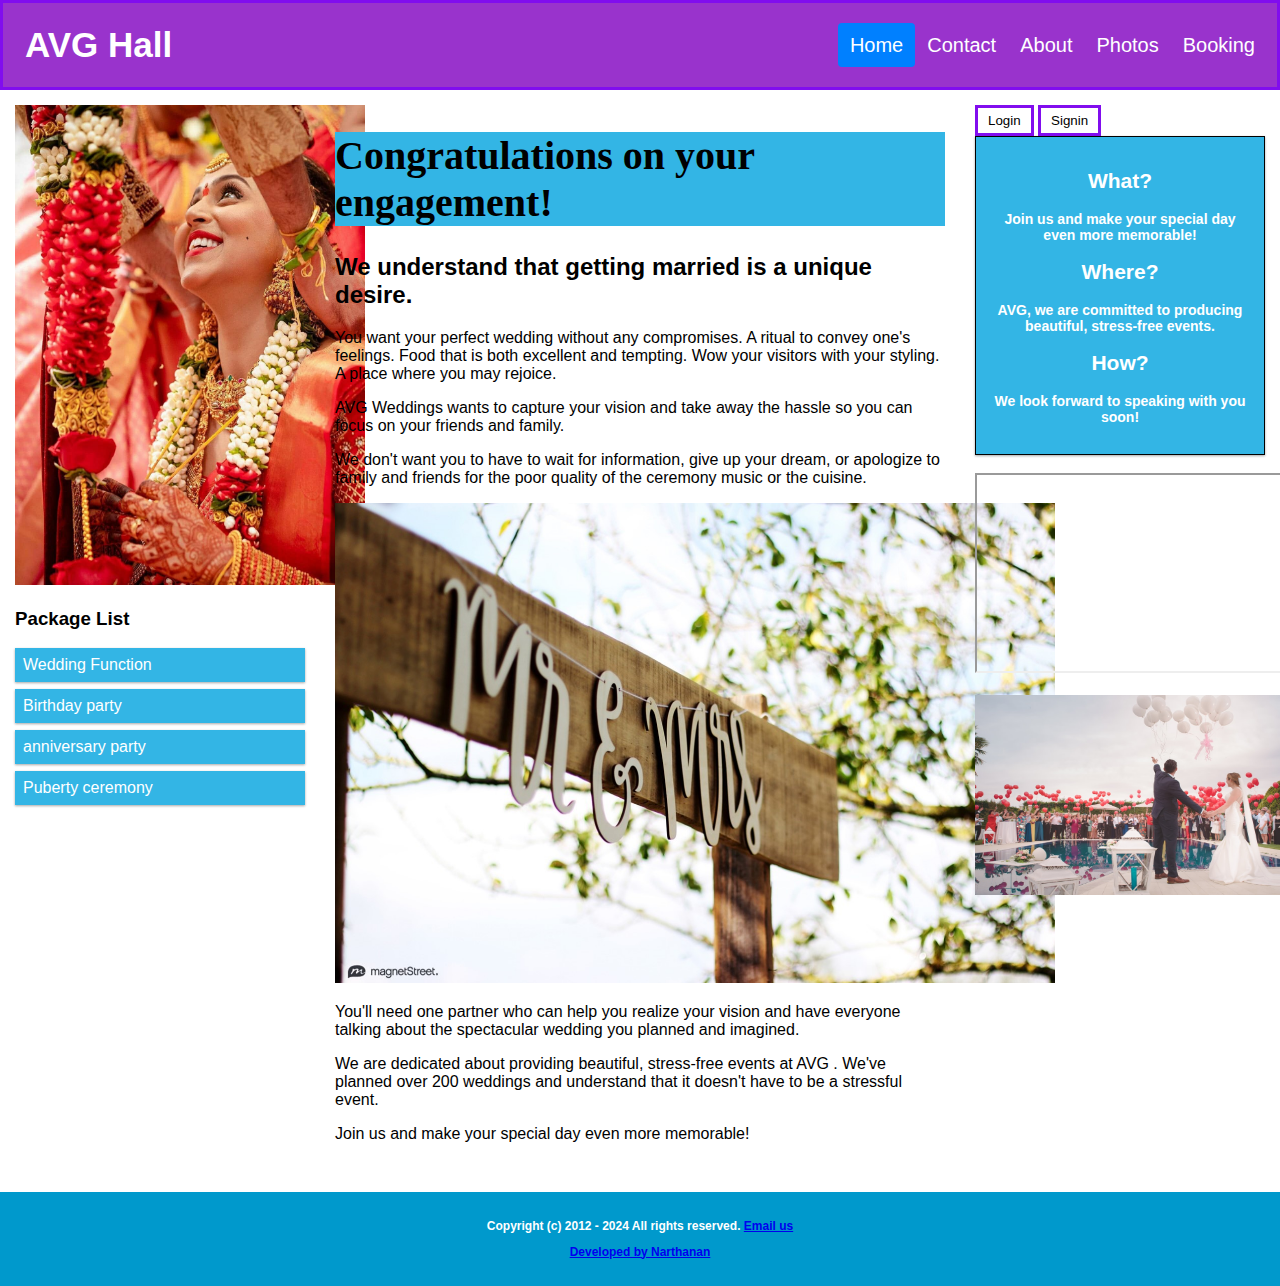
<file: Index.html>
<!DOCTYPE html>
<html>
<head>
<meta name="viewport" content="width=device-width, initial-scale=1.0">
<link rel="stylesheet" type="text/css" href="CSS/index.css"/>
<style>
* {
  box-sizing: border-box;
}

.row::after {
  content: "";
  clear: both;
  display: table;
}

[class*="col-"] {
  float: left;
  padding: 15px;
}

html {
  font-family: "Lucida Sans", sans-serif;
}

.menu ul {
  list-style-type: none;
  margin: 0;
  padding: 0;
}

.menu li {
  padding: 8px;
  margin-bottom: 7px;
  background-color: #33b5e5;
  color: #ffffff;
  box-shadow: 0 1px 3px rgba(0,0,0,0.12), 0 1px 2px rgba(0,0,0,0.24);
}

.menu li:hover {
  background-color: #0099cc;
}

.aside {
  background-color: #33b5e5;
  padding: 15px;
  color: #ffffff;
  text-align: center;
  font-size: 14px;
  box-shadow: 0 1px 3px rgba(0,0,0,0.12), 0 1px 2px rgba(0,0,0,0.24);
  border: 1px solid black;
}

.footer {
  background-color: #0099cc;
  color: #ffffff;
  text-align: center;
  font-size: 12px;
  padding: 15px;
}

/* For mobile phones: */
[class*="col-"] {
  width: 100%;
}

@media only screen and (min-width: 600px) {
  /* For tablets: */
  .col-s-1 {width: 8.33%;}
  .col-s-2 {width: 16.66%;}
  .col-s-3 {width: 25%;}
  .col-s-4 {width: 33.33%;}
  .col-s-5 {width: 41.66%;}
  .col-s-6 {width: 50%;}
  .col-s-7 {width: 58.33%;}
  .col-s-8 {width: 66.66%;}
  .col-s-9 {width: 75%;}
  .col-s-10 {width: 83.33%;}
  .col-s-11 {width: 91.66%;}
  .col-s-12 {width: 100%;}
}

@media only screen and (min-width: 768px) {
  /* For desktop: */
  .col-1 {width: 8.33%;}
  .col-2 {width: 16.66%;}
  .col-3 {width: 25%;}
  .col-4 {width: 33.33%;}
  .col-5 {width: 41.66%;}
  .col-6 {width: 50%;}
  .col-7 {width: 58.33%;}
  .col-8 {width: 66.66%;}
  .col-9 {width: 75%;}
  .col-10 {width: 83.33%;}
  .col-11 {width: 91.66%;}
  .col-12 {width: 100%;}
}

* {box-sizing: border-box;}

body { 
  margin: 0;
  font-family: Arial, Helvetica, sans-serif;
}

.header {
  overflow: hidden;
  background-color: #9933cc;
  padding: 20px 10px;
  border: 3px solid #810dee;
}

.header a {
  float: left;
  color: #ffffff;
  text-align: center;
  padding: 12px;
  text-decoration: none;
  font-size: 20px; 
  line-height: 20px;
  border-radius: 4px;
}

.header a.logo {
  font-size: 35px;
  font-weight: bolder;
}

.header a:hover {
  background-color: #ddd;
  color: black;
}

.header a.active {
  background-color: rgb(0, 128, 255);
  color: white;
  
}

.header-right {
  float: right;
}

@media screen and (max-width: 500px) {
  .header a {
    float: none;
    display: block;
    text-align: left;
  }
  
  .header-right {
    float: none;
  }

.container {
  position: relative;
  width: 100%;
  overflow: hidden;
  padding-top: 56.25%; /* 16:9 Aspect Ratio */
}

.responsive-iframe {
  position: absolute;
  top: 0;
  left: 0;
  bottom: 0;
  right: 0;
  width: 100%;
  height: 100%;
  border: none;
}

img {
  width: 100%;
  height: auto;
}



}

</style>
</head>
<body>

<div class="header">
  <a href="Index.html" class="logo">AVG Hall</a>
  <div class="header-right">
    <a class="active" href="Index.html">Home</a>
    <a href="Contactus.html">Contact</a>
    <a href="About.html">About</a>
    <a href="Photos.html">Photos</a>
    <a href="Booking.html">Booking</a>
    <!-- <a href="Login.html" class="button button1" >Login</a>
    <a href="Sign in page.html" class="button button1" >Sign-in</a> -->
  </div>
</div>

<div class="row">
  <div class="col-3 col-s-3 menu">
    <img src="Images/Main page/2.jpg" width="350px" height="480px">
    <ul>
      <h3>Package List </h3>
      <li>Wedding Function</li>
      <li>Birthday party</li>
      <li>anniversary party</li>
      <li>Puberty ceremony</li>
    </ul>
  </div>

  <div class="col-6 col-s-9">
    <h1> Congratulations on your engagement! </h1>
     <h2> We understand that getting married is a unique desire. </h2>

    <p>You want your perfect wedding without any compromises. A ritual to convey one's feelings. 
      Food that is both excellent and tempting. Wow your visitors with your styling. A place where you may rejoice.</p>
     <p> AVG  Weddings wants to capture your vision and take away the hassle so you can focus on your friends and family.</p>
      <p>We don't want you to have to wait for information, give up your dream, 
      or apologize to family and friends for the poor quality of the ceremony music or the cuisine.</p>

<img src="Images/Main page/Picture1.jpg" width="720px" height="480px">

      <p>You'll need one partner who can help you realize your vision and have everyone talking about the spectacular wedding you planned and imagined.</p>
      <p>We are dedicated about providing beautiful, stress-free events at AVG . We've planned over 200 weddings and understand that it doesn't have to be a stressful event.

       <p>Join us and make your special day even more memorable!</p>
        </p>
    <div id="imgsrc" class="pic" >
        <form class="pic">
        
          <br>
    </div>
    
</form></div>


  <div class="col-3 col-s-12" >

    <div class="L&S">
      <input type="Button" class="button button1" name="btn1" id="btn1" value="Login"onclick="window.location.href='Login.html'">
                                                
      <input type="Button" class="button button1" name="btn2" id="btn2" value="Signin"onclick="window.location.href='Sign in page.html'">
    </div> 
    
    <div class="aside">
      <h2>What?</h2>
      <p><strong>Join us and make your special day even more memorable!</strong></p>
      <h2>Where?</h2>
      <p><strong> AVG, we are committed to producing beautiful, stress-free events.</strong></p>
      <h2>How?</h2>
      <p><strong>We look forward to speaking with you soon!</p>
    </div>
    <br>
    <div class="container"> 
      <iframe class="responsive-iframe" src="https://www.youtube.com/embed/8jJEtlEwDZ8?autoplay=1&mute=1" width="350px" height="200px"></iframe>
    </div>
    <br>
    <div> 
      <img src="Images/Main page/Pic 1.jfif" width="350px" height="200px">
      </div>
    </div>
  </div>
</div>

<div class="footer">
    <p>Copyright (c) 2012 - 2024 All rights reserved.<a href="Index.html" target="_blank"></a>
    <a href="mailto:Narthanan.s@yahoo.com">Email us</a></p>
  <a href="mailto:Narthanan.s@yahoo.com">Developed by Narthanan</a></p>
    </div>
</body>
</html>
</file>
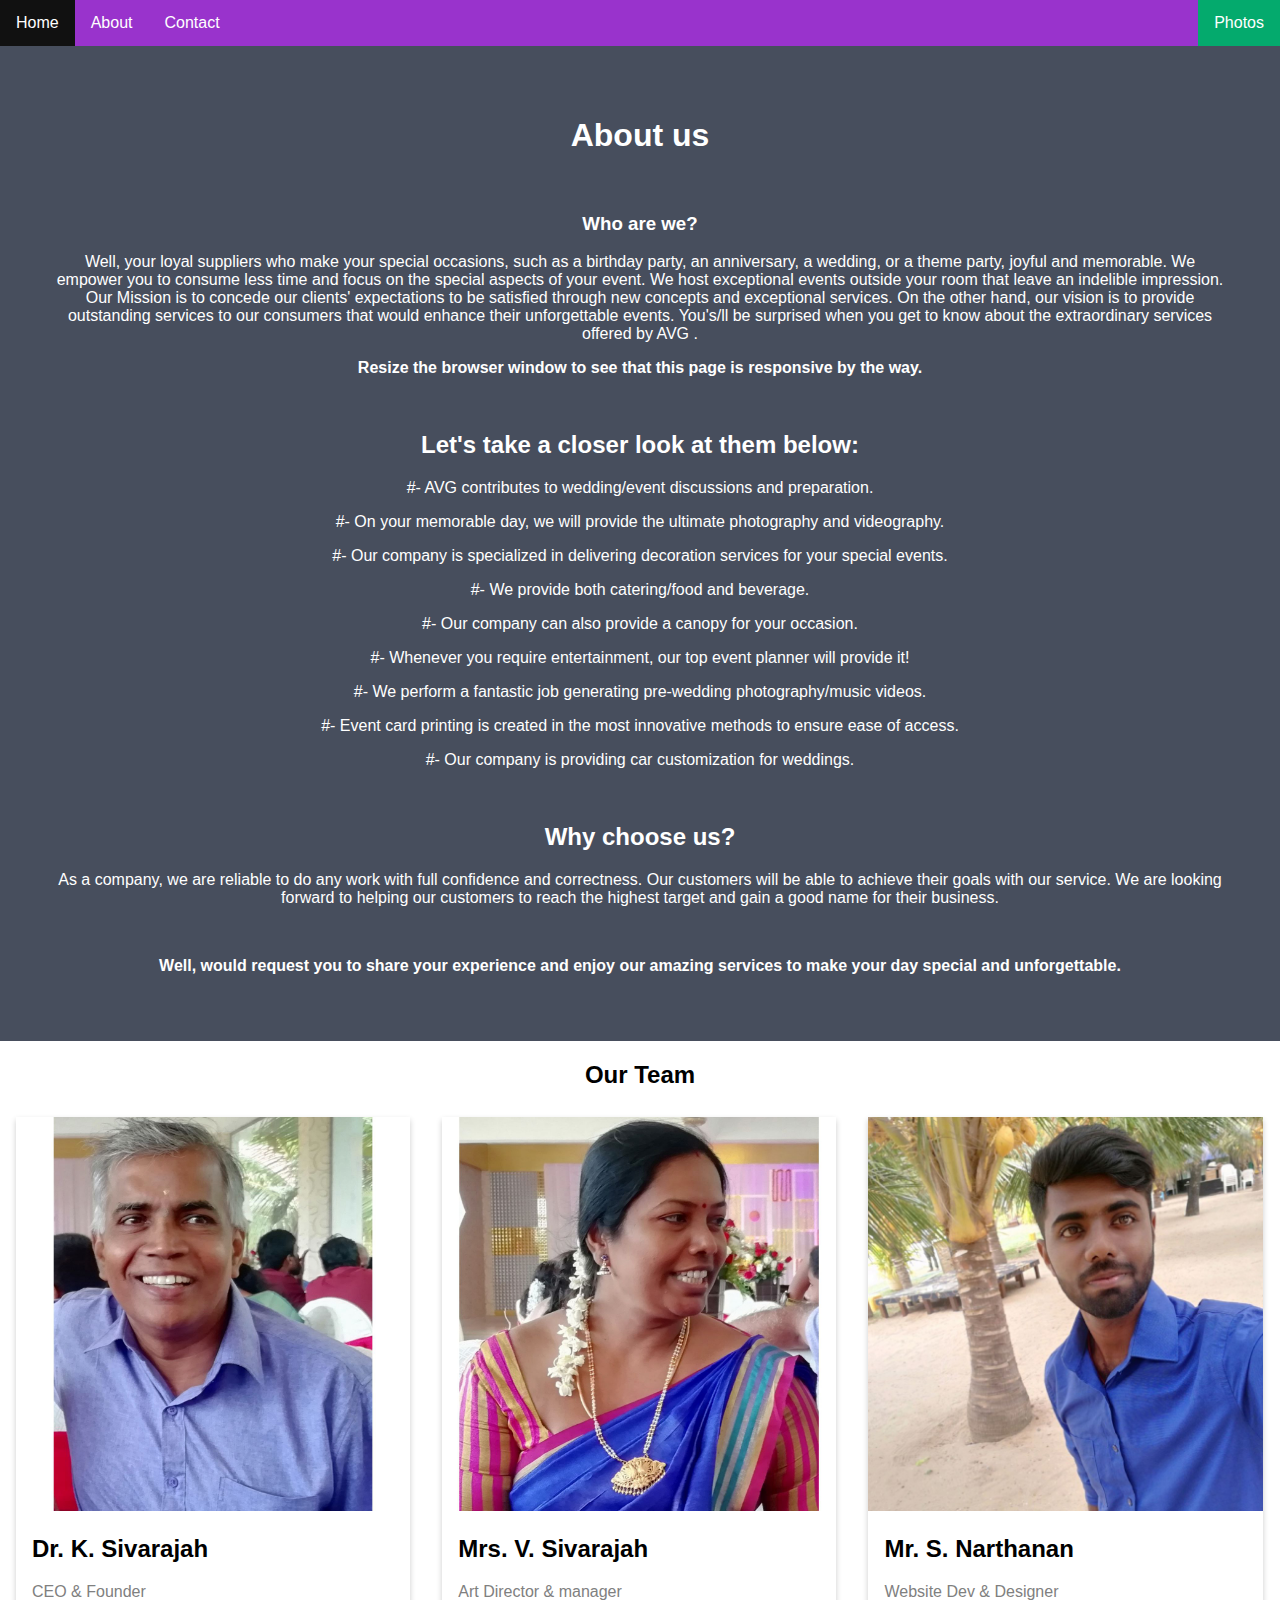
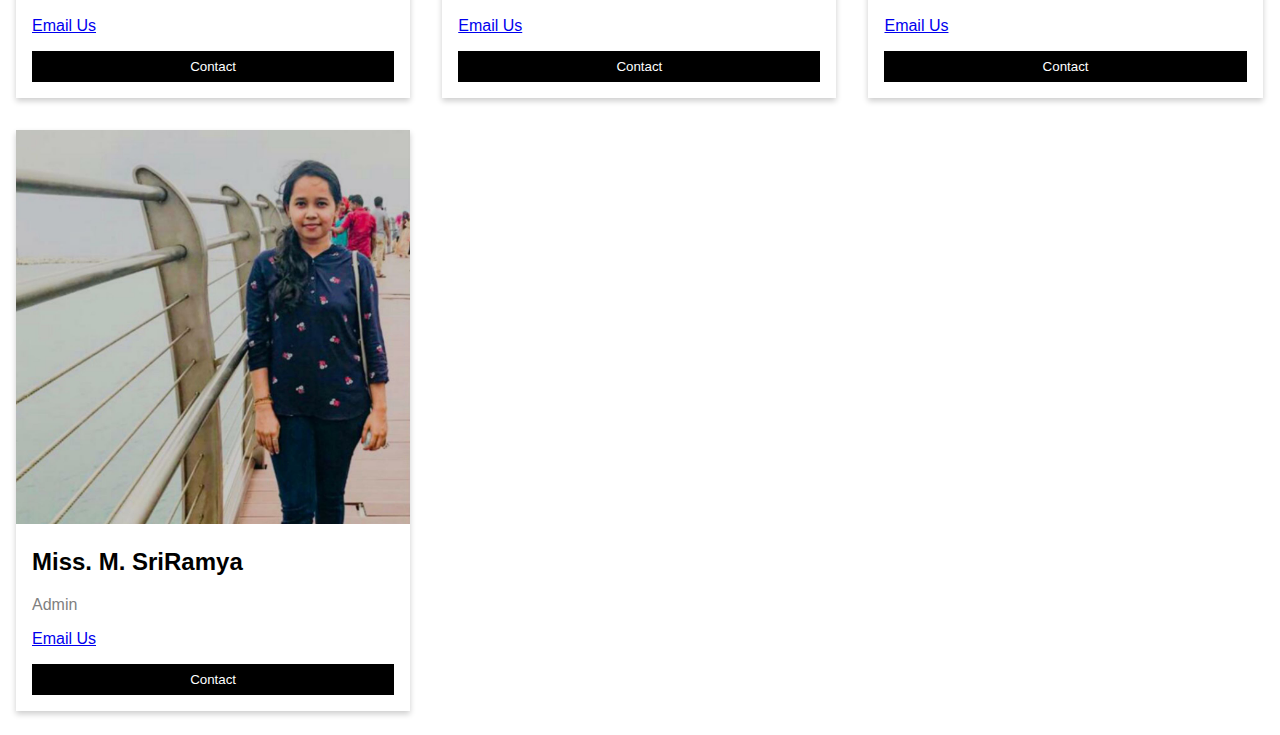
<file: About.html>
<!DOCTYPE html>
<html>
<head>
<meta name="viewport" content="width=device-width, initial-scale=1">
<title>About us</title>
<style>
    ul {
      list-style-type: none;
      margin: 0;
      padding: 0;
      overflow: hidden;
      background-color: #9933cc;
    }
    
    li {
      float: left;
    }
    
    li a {
      display: block;
      color: white;
      text-align: center;
      padding: 14px 16px;
      text-decoration: none;
    }
    
    li a:hover:not(.active) {
      background-color: #111;
    }
    
    .active {
      background-color: #04AA6D;
    }
    </style>

<ul>
<li><a href="Index.html">Home</a></li>
<li><a href="About.html">About</a></li>
<li><a href="Contactus.html">Contact</a></li>
<li style="float:right"><a class="active" href="Photos.html">Photos</a></li>
</ul>

<style>
body {
  font-family: Arial, Helvetica, sans-serif;
  margin: 0;
}

html {
  box-sizing: border-box;
}

*, *:before, *:after {
  box-sizing: inherit;
}

.column {
  float: left;
  width: 33.3%;
  margin-bottom: 16px;
  padding: 0 8px;
}

.card {
  box-shadow: 0 3px 6px 0 rgba(0, 0, 0, 0.2);
  margin: 8px;
}

.about-section {
  padding: 50px;
  text-align: center;
  background-color: #474e5d;
  color: white;
}

.container {
  padding: 0 16px;
}

.container::after, .row::after {
  content: "";
  clear: both;
  display: table;
}

.title {
  color: grey;
}

.button {
  border: none;
  outline: 0;
  display: inline-block;
  padding: 8px;
  color: white;
  background-color: #000;
  text-align: center;
  cursor: pointer;
  width: 100%;
}

.button:hover {
  background-color: #555;
}

@media screen and (max-width: 650px) {
  .column {
    width: 100%;
    display: block;
  }
}
</style>
</head>
<body>

<div class="about-section">
  <h1><strong>About us</strong></h1>
  <br>
  <h3>Who are we?</h3>
  <p>Well, your loyal suppliers who make your special occasions, such as a birthday party, an anniversary, a wedding, or a theme party, joyful and memorable. We empower you to consume less time and focus on the special aspects of your event. We host exceptional events outside your room that leave an indelible impression. Our Mission is to concede our clients' expectations to be satisfied through new concepts and exceptional services. On the other hand, our vision is to provide outstanding services to our consumers that would enhance their unforgettable events. 
	You's/ll be surprised when you get to know about the extraordinary services offered by AVG . </p> 
    <p><strong>Resize the browser window to see that this page is responsive by the way.</strong></p>
  <br>
  <h2><strong>Let's take a closer look at them below:</strong></h2>
    <p> 	#- AVG  contributes to wedding/event discussions and preparation.</p>
	<p> 	#- On your memorable day, we will provide the ultimate photography and videography.</p>
	<p> 	#- Our company is specialized in delivering decoration services for your special events.	  </p>
	<p>	    #- We provide both catering/food and beverage.</p>
	<p> 	#- Our company can also provide a canopy for your occasion.</p>
	<p> 	#- Whenever you require entertainment, our top event planner will provide it!</p>
	<p> 	#- We perform a fantastic job generating pre-wedding photography/music videos.</p>
	<p> 	#- Event card printing is created in the most innovative methods to ensure ease of access.	  </p>
	<p> 	#- Our company is providing car customization for weddings.</p>
<br>
	<h2> Why choose us? </h2>
	  <p>As a company, we are reliable to do any work with full confidence and correctness. Our customers will be able to achieve their goals with our service. We are looking forward to helping our customers to reach the highest target and gain a good name for their business.</p>
	  <br>
	  <p> <strong> Well, would request you to share your experience and enjoy our amazing services to make your day special and unforgettable. </strong></p>


</div>

<h2 style="text-align:center">Our Team</h2>
<div class="row">
  <div class="column">
    <div class="card">
      <img src="Images/About_us/1.jpg" alt="Siva" style="width:100%">
      <div class="container">
        <h2>Dr. K. Sivarajah</h2>
        <p class="title">CEO & Founder</p>
        <p><a href="mailto:Narthanan.s@yahoo.com">Email Us</a></p>
        <p><button class="button">Contact</button></p>
      </div>
    </div>
  </div>

  <div class="column">
    <div class="card">
      <img src="Images/About_us/2.jpg" alt="Siva" style="width:100%">
      <div class="container">
        <h2>Mrs. V. Sivarajah</h2>
        <p class="title">Art Director & manager</p>
        <p><a href="mailto:Narthanan.s@yahoo.com">Email Us</a></p>
        <p><button class="button">Contact</button></p>
      </div>
    </div>
  </div>
  
  <div class="column">
    <div class="card">
      <img src="Images/About_us/3.jpg" alt="Nathu" style="width:100%">
      <div class="container">
        <h2>Mr. S. Narthanan</h2>
        <p class="title">Website Dev & Designer  </p>
        <p><a href="mailto:Narthanan.s@yahoo.com">Email Us</a></p>
        <p><button class="button">Contact</button></p>
      </div>
    </div>
  </div>
</div>

<div class="column">
    <div class="card">
      <img src="Images/About_us/4.jpg" alt="Ram" style="width:100%">
      <div class="container">
        <h2>Miss. M. SriRamya</h2>
        <p class="title">Admin</p>
        <p><a href="mailto:Narthanan.s@yahoo.com">Email Us</a></p>
        <p><button class="button">Contact</button></p>
      </div>
    </div>
  </div>
</div>
</body>
</html>
</file>
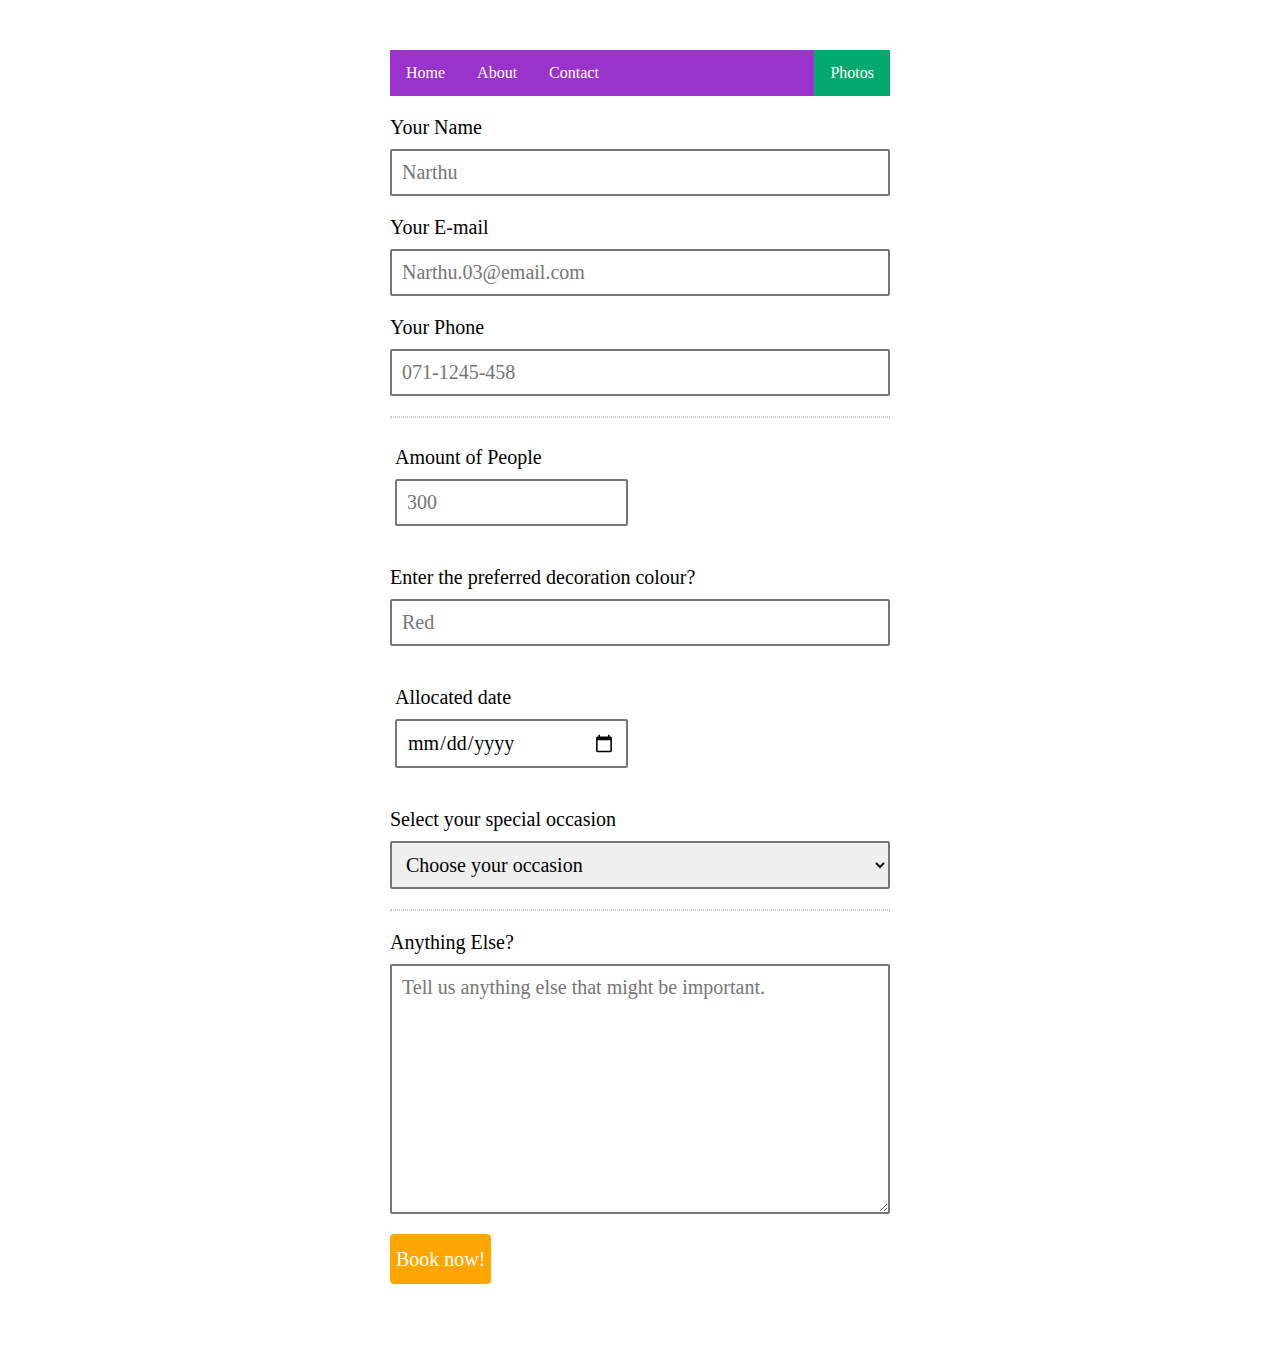
<file: Booking.html>
<html>
    <title>Booking</title>
    <head>
    <link rel="stylesheet" type="text/css" href="CSS/booking.css"/>
    <meta name="viewport" content="width=device-width, initial-scale=1">

    <style>
      ul {
        list-style-type: none;
        margin: 0;
        padding: 0;
        overflow: hidden;
        background-color: #9933cc;
      }
      
      li {
        float: left;
      }
      
      li a {
        display: block;
        color: white;
        text-align: center;
        padding: 14px 16px;
        text-decoration: none;
      }
      
      li a:hover:not(.active) {
        background-color: #111;
      }
      
      .active {
        background-color: #04AA6D;
      }
      </style>
  
  <ul>
    <li><a href="Index.html">Home</a></li>
    <li><a href="About.html">About</a></li>
    <li><a href="Contactus.html">Contact</a></li>
    <li style="float:right"><a class="active" href="Photos.html">Photos</a></li>
    </ul>

    </head>

    <body>
        <form action="booking.php" method="post">
    <div class="elem-group">
      <label for="name">Your Name</label>
      <input type="text" id="name" name="Customer_name" placeholder="Narthu" pattern=[A-Z\sa-z]{3,20} required>
    </div>
    <div class="elem-group">
      <label for="email">Your E-mail</label>
      <input type="email" id="email" name="Customer_email" placeholder="Narthu.03@email.com" required>
    </div>
    <div class="elem-group">
      <label for="phone">Your Phone</label>
      <input type="tel" id="phone" name="Customer_phone" placeholder="071-1245-458" pattern=(\d{3})-?\s?(\d{3})-?\s?(\d{4}) required>
    </div>
    <hr>
    <div class="elem-group inlined">
      <label for="Amount_of_People">Amount of People</label>
      <input type="number" id="Amount of People" name="Amount_of_People" placeholder="300" min="100" max="550" required>
    </div>
    <div class="elem-group">
      <label for="Decoration-colour">Enter the preferred decoration colour? </label>
      <input type="text" id="Decoration-colour" name="Decoration_colour" placeholder="Red" pattern=[A-Z\sa-z]{3,20} required>
    </div>
    <div class="elem-group inlined">
      <label for="Allocated-date">Allocated date</label>
      <input type="date" id="Allocated-date" name="Allocated_date" required>
    </div>
    <div class="elem-group">
      <label for="Select-your-special-occasion"> Select your special occasion</label>
      <select id="Select-your-special-occasion" name="Occasion" required>
          <option value="">Choose your occasion</option>
          <option value="Wedding ceremony">Wedding ceremony</option>
          <option value="Birthday party">Birthday party</option>
          <option value="Puberty ceremony">Puberty ceremony</option>
          <option value="Anniversary celebration">Anniversary celebration</option>
      </select>
    </div>
    <hr>
    <div class="elem-group">
      <label for="message">Anything Else?</label>
      <textarea id="message" name="Customer_message" placeholder="Tell us anything else that might be important." required></textarea>
    </div>
    <button type="submit">Book now!</button>
  </form>
</body>
</html>
<script src="Js Library\booking.js"></script>
</file>
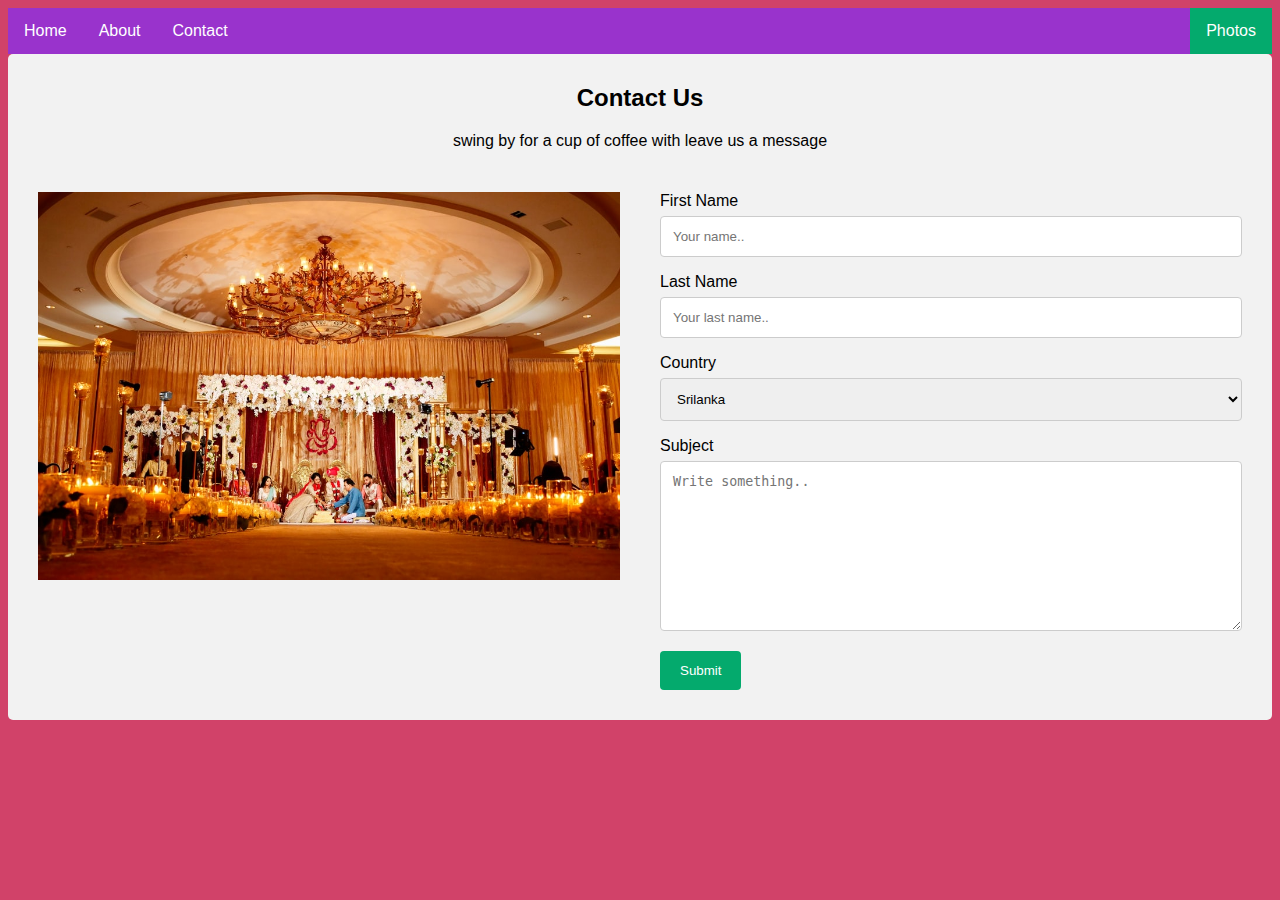
<file: Contactus.html>
<!doctype html>
<html>
<head>
<meta charset="utf-8">
<title>Contact us</title>
<link rel="stylesheet" type="text/css" href="CSS/contactus.css"/>
  <meta name="viewport" content="width=device-width, initial-scale=1.0" />

  <style>
		ul {
		  list-style-type: none;
		  margin: 0;
		  padding: 0;
		  overflow: hidden;
		  background-color: #9933cc;
		}
		
		li {
		  float: left;
		}
		
		li a {
		  display: block;
		  color: white;
		  text-align: center;
		  padding: 14px 16px;
		  text-decoration: none;
		}
		
		li a:hover:not(.active) {
		  background-color: #111;
		}
		
		.active {
		  background-color: #04AA6D;
		}
		</style>

<ul>
	<li><a href="Index.html">Home</a></li>
	<li><a href="About.html">About</a></li>
	<li><a href="Contactus.html">Contact</a></li>
	<li style="float:right"><a class="active" href="Photos.html">Photos</a></li>
  </ul>
  
  <style>
  body {
    font-family: Arial, Helvetica, sans-serif;
  }
  
  * {
    box-sizing: border-box;
  }
  
  /* Style inputs */
  input[type=text], select, textarea {
    width: 100%;
    padding: 12px;
    border: 1px solid #ccc;
    margin-top: 6px;
    margin-bottom: 16px;
    resize: vertical;
  }
  
  input[type=submit] {
    background-color: #04AA6D;
    color: white;
    padding: 12px 20px;
    border: none;
    cursor: pointer;
  }
  
  input[type=submit]:hover {
    background-color: #45a049;
  }
  

  .container {
    border-radius: 5px;
    background-color: #f2f2f2;
    padding: 10px;
  }
  

  .column {
    float: left;
    width: 50%;
    margin-top: 6px;
    padding: 20px;
  }
  

  .row:after {
    content: "";
    display: table;
    clear: both;
  }
  

  @media screen and (max-width: 600px) {
    .column, input[type=submit] {
      width: 100%;
      margin-top: 0;
    }
  }
  </style>
  </head>
  <body>
  
  <div class="container">
    <div style="text-align:center">
      <h2>Contact Us</h2>
      <p>swing by for a cup of coffee with leave us a message</p>
    </div>
    <div class="row">
      <div class="column">
        <img src="Images/Main page/slide show/1.jfif" style="width:100%">
      </div>
      <div class="column">
        <form action="contactus.php" method="post">
          <label for="fname">First Name</label>
          <input type="text" id="fname" name="firstname" placeholder="Your name.." name="firstname">
          <label for="lname">Last Name</label>
          <input type="text" id="lname" name="lastname" placeholder="Your last name.." name="lastname">
          <label for="country">Country</label>
          <select id="country" name="country" name="country">
            <option value="srilanka">Srilanka</option>
            <option value="australia">Australia</option>
            <option value="landon">Landon</option>
            <option value="canada">Canada</option>
            <option value="usa">USA</option>
          </select>
          <label for="subject">Subject</label>
          <textarea id="subject" name="subject" placeholder="Write something.." style="height:170px" name="subject"></textarea>
          <input type="submit" value="Submit">
        </form>
      </div>
    </div>
  </div>
  

  
  </body>
  </html>
</file>
<file: CSS/index.css>
@charset "utf-8";
h1{
	align-content: center;
	font-style:normal;
	background-color:#33b5e5;
	font-weight: 300px;
	font-size: 40px;
	font-family: Cambria, "Hoefler Text", "Liberation Serif", Times, "Times New Roman", "serif";
} 

.pic{
	align-content: center;
}


.icon-bar {
  position: fixed;
  top: 50%;
  -webkit-transform: translateY(-50%);
  -ms-transform: translateY(-50%);
  transform: translateY(-50%);
}

/* Style the icon bar links */
.icon-bar a {
  display: block;
  text-align: center;
  padding: 16px;
  transition: all 0.3s ease;
  color: white;
  font-size: 20px;
}

input[type=about] {
  background-color: #4CAF50; 
  border: none;
  color: white;
  padding: 16px 32px;
  text-align: center;
  text-decoration: none;
  display: inline-block;
  font-size: 16px;
  margin: 4px 2px;
  transition-duration: 0.4s;
  cursor: pointer;
}

 input[type=Contact_us] {
	background-color: #4CAF50; 
  border: none;
  color: white;
  padding: 16px 32px;
  text-align: center;
  text-decoration: none;
  display: inline-block;
  font-size: 16px;
  margin: 4px 2px;
  transition-duration: 0.4s;
  cursor: pointer;
  
 }
 .button1 {
  background-color: white; 
  color: black; 
  padding: 5px 10px;
  border: 3px solid #810dee;
  
}

.button1:hover {
  background-color: #810dee;
  color: white;
}

.button2 {
  background-color: white; 
  color: black; 
  padding: 16px 32px;
  border: 2px solid #008CBA;
}

.button2:hover {
  background-color: #008CBA;
  color: white;
}
	
input[type=Photos] {
  background-color: #4CAF50; 
  border: none;
  color: white;
  padding: 16px 32px;
  text-align: center;
  text-decoration: none;
  display: inline-block;
  font-size: 16px;
  margin: 4px 2px;
  transition-duration: 0.4s;
  cursor: pointer;
}

input[type=Booking] {
	background-color:darkgrey;
    color:black;
    border: none;
    border-radius: 5px;
    cursor: pointer;
	text-decoration: overline;
}




body{
	color: Black;
	align-content: center;
		
}

box{ box-sizing: border-box; }


.open-button {
  background-color: #d14269;
  color: white;
  padding: 16px 20px;
  border: none;
  cursor: pointer;
  opacity: 0.8;
  position: fixed;
  bottom: 23px;
  right: 28px;
  width: 280px;
}


.form-popup {
  display: none;
  position: fixed;
  bottom: 0;
  right: 15px;
  border: 3px solid #f1f1f1;
  z-index: 9;
}


.form-container {
  max-width: 300px;
  padding: 10px;
  background-color: white;
}


.form-container textarea {
  width: 100%;
  padding: 15px;
  margin: 5px 0 22px 0;
  border: none;
  background: #f1f1f1;
  resize: none;
  min-height: 200px;
}


.form-container textarea:focus {
  background-color: #ddd;
  outline: none;
}


.form-container .btn {
  background-color: #04AA6D;
  color: white;
  padding: 16px 20px;
  border: none;
  cursor: pointer;
  width: 100%;
  margin-bottom:10px;
  opacity: 0.8;
}


.form-container .cancel {
  background-color: red;
}


.form-container .btn:hover, .open-button:hover {
  opacity: 1;
}
</file>
<file: CSS/booking.css>
body {
    width: 500px;
    margin: 0 auto;
    padding: 50px;
  }
  
  div.elem-group {
    margin: 20px 0;
  }
  
  div.elem-group.inlined {
    width: 49%;
    display: inline-block;
    margin-left: 1%;
  }
  
  label {
    display: block;
    font-family: 'Nanum Gothic';
    padding-bottom: 10px;
    font-size: 1.25em;
  }
  
  input, select, textarea {
    border-radius: 2px;
    border: 2px solid #777;
    box-sizing: border-box;
    font-size: 1.25em;
    font-family: 'Nanum Gothic';
    width: 100%;
    padding: 10px;
  }
  
  div.elem-group.inlined input {
    width: 95%;
    display: inline-block;
  }
  
  textarea {
    height: 250px;
  }
  
  hr {
    border: 1px dotted #ccc;
  }
  
  button {
    height: 50px;
    background: orange;
    border: none;
    color: white;
    font-size: 1.25em;
    font-family: 'Nanum Gothic';
    border-radius: 4px;
    cursor: pointer;
  }
  
  button:hover {
    border: 2px solid black;
  }
</file>
<file: CSS/contactus.css>
body {font-family: Arial, Helvetica, sans-serif;}
* {box-sizing: border-box;}

input[type=text], select, textarea {
  width: 100%;
  padding: 12px;
  border: 1px solid #ccc;
  border-radius: 4px;
  box-sizing: border-box;
  margin-top: 6px;
  margin-bottom: 16px;
  resize: vertical;
}

input[type=submit] {
  background-color: #04AA6D;
  color: white;
  padding: 12px 20px;
  border: none;
  border-radius: 4px;
  cursor: pointer;
}

input[type=submit]:hover {
  background-color: #45a049;
}

.container {
  border-radius: 5px;
  background-color: #f2f2f2;
  padding: 20px;
}

body{
	background-color:#d14269;
}
</file>
